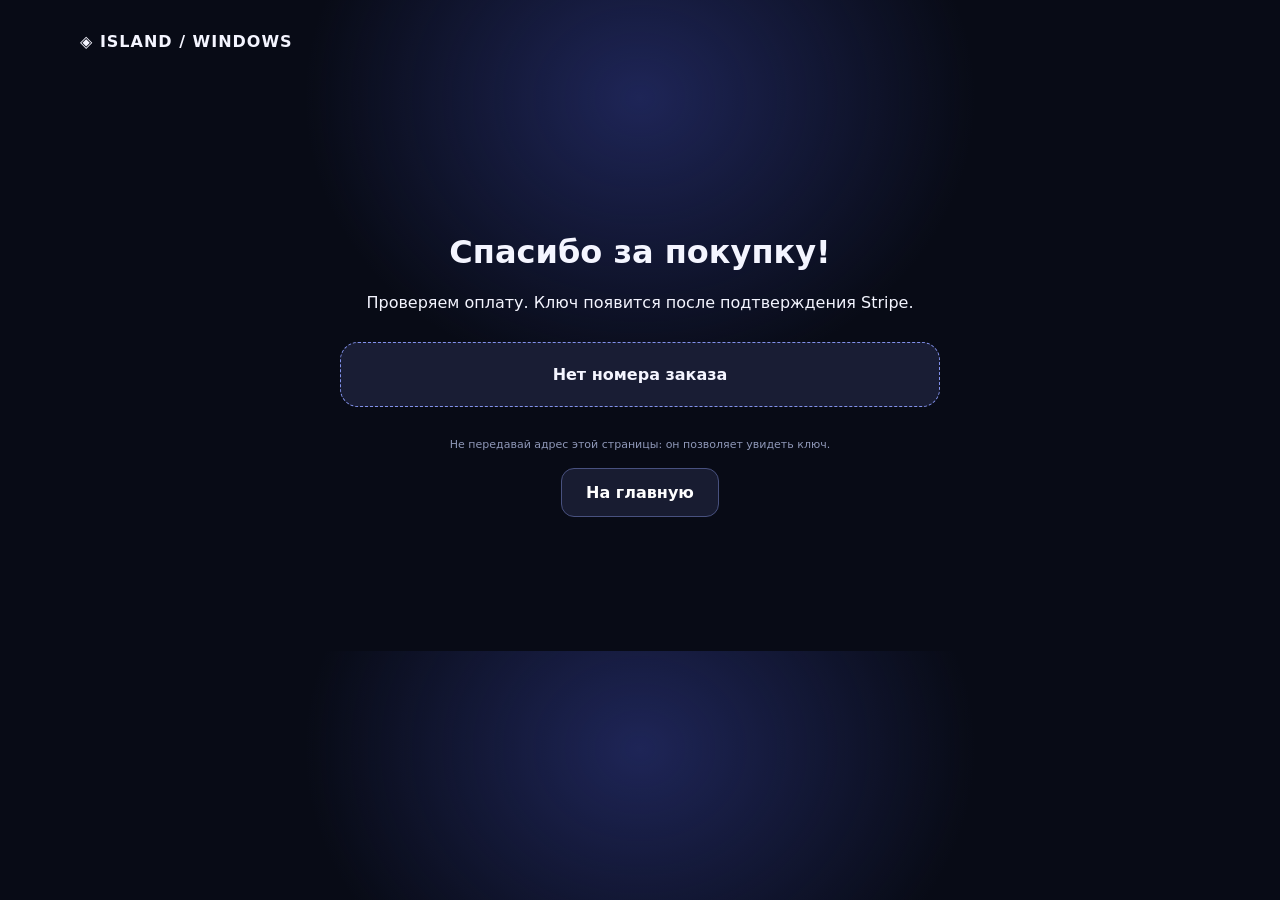
<file: success.html>
<!doctype html><html lang="ru"><head><meta charset="utf-8"><meta name="viewport" content="width=device-width,initial-scale=1"><meta name="referrer" content="no-referrer"><title>Ключ лицензии — Dynamic Island</title><link rel="stylesheet" href="style.css"></head><body><header class="wrap nav"><a href="/" class="logo">◈ ISLAND / WINDOWS</a></header><main class="wrap receipt"><h1>Спасибо за покупку!</h1><p>Проверяем оплату. Ключ появится после подтверждения Stripe.</p><div class="license" id="result">Проверка заказа…</div><button id="copy" class="btn primary" hidden>Скопировать ключ</button><p class="note">Не передавай адрес этой страницы: он позволяет увидеть ключ.</p><a class="btn ghost" href="/">На главную</a></main><script>
const result=document.querySelector('#result'),copy=document.querySelector('#copy');let key='',attempts=0;const id=new URLSearchParams(location.search).get('session_id');async function check(){if(!id){result.textContent='Нет номера заказа';return;}try{const r=await fetch('/api/order/'+encodeURIComponent(id),{cache:'no-store'});const v=await r.json();if(!r.ok){result.textContent=v.error||'Ошибка';return;}if(v.status==='ready'){key=v.licenseKey;result.textContent=key;copy.hidden=false;return;}result.textContent='Ожидаем выдачу ключа…';if(++attempts<12)setTimeout(check,2500);}catch{result.textContent='Ошибка связи с сервером';}}copy.onclick=async()=>{await navigator.clipboard.writeText(key);copy.textContent='Скопировано ✓';};check();
</script></body></html>
</file>
<file: style.css>
:root{--bg:#080b16;--text:#f4f5ff;--muted:#a4acc9;--accent:#9ca5ff}*{box-sizing:border-box}body{margin:0;font-family:Inter,"Segoe UI",system-ui,sans-serif;color:var(--text);background:radial-gradient(ellipse at 50% 15%,#1e2557 0%,transparent 37%),var(--bg)}a{color:inherit;text-decoration:none}button{font:inherit;cursor:pointer}.wrap{width:min(1120px,calc(100% - 36px));margin:auto}.nav{display:flex;align-items:center;justify-content:space-between;height:82px}.logo{font-weight:800;letter-spacing:1px}.logo span{font-weight:400;color:#a8add3}.nav nav{display:flex;gap:30px;font-size:14px;color:var(--muted)}.navbuy{border:1px solid #424b77;background:#202440;padding:12px 18px;border-radius:13px}.hero{text-align:center;padding:76px 0 96px}.overline,.sectiontitle span{color:#afbaff;letter-spacing:2px;font-size:12px;font-weight:800}.hero h1{font-size:clamp(39px,6.1vw,76px);line-height:1.08;letter-spacing:-2.5px;margin:22px 0}.hero h1 em{font-style:normal;background:linear-gradient(90deg,#dbe1ff,#9896ff);background-clip:text;color:transparent}.hero>p{max-width:650px;line-height:1.75;color:var(--muted);font-size:17px;margin:0 auto 28px}.btn{display:inline-flex;justify-content:center;align-items:center;border-radius:13px;padding:14px 24px;margin:4px;font-weight:700;border:1px solid #48517f}.primary{background:linear-gradient(105deg,#8294ff,#b29bff);border-color:#bdb9ff;color:#091024;box-shadow:0 12px 38px #5c6eff36}.ghost{background:#181c31;color:white}.fill{width:100%;margin:0}.mock{max-width:845px;margin:70px auto 0}.pill{position:relative;z-index:2;display:flex;align-items:center;gap:11px;margin:0 auto -9px;background:#05060c;border:1px solid #7785dc;box-shadow:0 0 24px #6872e75a;border-radius:40px;width:290px;height:55px;padding:9px 15px;text-align:left}.pill span{background:#9b78e1;border-radius:9px;padding:8px}.pill div{flex:1;font-size:12px;font-weight:750}.pill small{display:block;color:#9fa4c5;font-size:10px}.pill b{color:#bba5ff}.window{background:linear-gradient(145deg,#19203d,#0c1020);border:1px solid #49558e;box-shadow:0 28px 85px #0009;border-radius:27px;padding:26px;text-align:left}.top{display:flex;justify-content:space-between;color:#bfc8ea;font-size:12px;gap:12px}.mainmock{display:grid;grid-template-columns:1.1fr 1fr;gap:17px;margin-top:22px}.media{display:flex;gap:18px;padding:21px;background:linear-gradient(130deg,#292247,#191831);border:1px solid #4d467e;border-radius:20px;min-height:195px}.album{width:110px;height:110px;flex-shrink:0;background:linear-gradient(135deg,#f6a8a4,#a783dc,#444bb9);border-radius:16px;display:grid;place-items:center;font-size:34px}.media p{font-size:12px;color:#bbb8d9}.seek{width:170px;max-width:100%;background:#464460;height:5px;margin:30px 0 16px;border-radius:9px}.seek i{display:block;background:#a9a2ff;width:55%;height:100%;border-radius:9px}.tools{display:grid;grid-template-columns:1fr 1fr;gap:10px}.tools span{background:#202640;border:1px solid #303657;padding:15px;border-radius:12px;font-size:13px}.aside{color:#818aab;font-size:11px;margin:16px}.sectiontitle{text-align:center;margin-bottom:30px}.sectiontitle h2{font-size:clamp(28px,4vw,40px);letter-spacing:-1px;margin:10px 0}.grid{display:grid;gap:18px}.features{grid-template-columns:repeat(4,1fr)}article,details{background:linear-gradient(155deg,#161a2d,#101324);border:1px solid #2f3656;border-radius:20px;padding:27px}article h3{margin-top:0;font-size:20px}article p,details p{color:var(--muted);line-height:1.7;font-size:14px}.pricing{padding-top:125px}.offers{max-width:870px;margin:auto;grid-template-columns:1fr 1fr}.offers article{padding:35px}.offers article.pro{border-color:#8c8fff;box-shadow:0 0 45px #6469ff19}.offers small{color:#aeb5ff;font-weight:800;letter-spacing:1.5px}.cost{font-size:28px;font-weight:800;margin:28px 0 18px}.offers ul{padding:0;list-style:none;margin:25px 0 32px}.offers li{padding:8px 0;font-size:14px}.offers li:before{content:'✓';color:#9aa4ff;margin-right:10px}.offers .note,.note{font-size:11px;color:#8f98b8;line-height:1.5}.faq{padding:125px 0}.faq details{margin:10px auto;max-width:870px;padding:20px 25px}.faq summary{font-weight:700;cursor:pointer}footer{border-top:1px solid #2b314a;padding:35px 0;display:flex;justify-content:space-between;color:#8993b4;font-size:12px}#toast{display:none;position:fixed;bottom:22px;right:22px;background:#282b48;border:1px solid #6c75c0;padding:17px;border-radius:13px;max-width:320px}#toast.visible{display:block}.receipt{text-align:center;max-width:600px;padding:130px 0}.license{border:1px dashed #8291eb;padding:22px;border-radius:18px;background:#191d34;font-weight:800;overflow-wrap:anywhere;margin:30px 0}[hidden]{display:none!important}@media(max-width:820px){.nav nav{display:none}.features{grid-template-columns:repeat(2,1fr)}.mainmock{grid-template-columns:1fr}.top span{display:none}}@media(max-width:560px){.navbuy{display:none}.hero{padding-top:45px}.hero h1{letter-spacing:-1.5px}.mock{margin-top:48px}.window{padding:13px}.media{padding:12px}.album{width:70px;height:75px}.tools span{padding:11px;font-size:12px}.features,.offers{grid-template-columns:1fr}footer{flex-direction:column;gap:14px}.pricing{padding-top:80px}}
</file>
